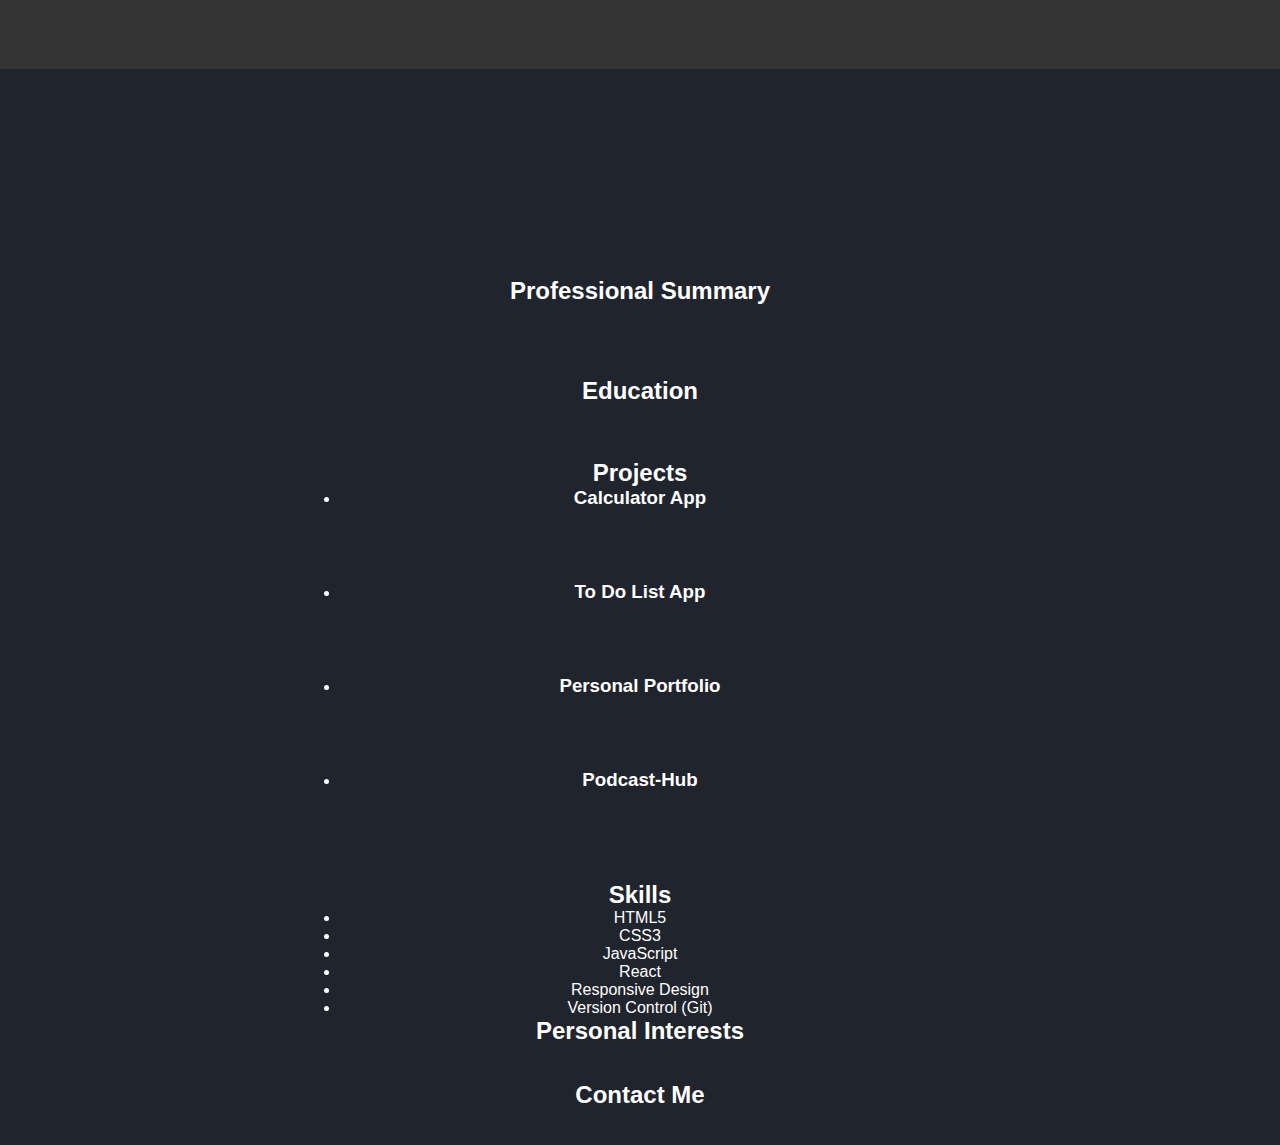
<file: pages/about.html>
<!DOCTYPE html>
<html lang="en">
<head>
    <meta charset="UTF-8">
    <meta name="viewport" content="width=device-width, initial-scale=1.0">
    <title>About Me</title>
    <link rel="stylesheet" href="styles.css">
</head>
<body class="about">
    
    <header class="header">    
        <a href="/pages/portfolio.html" class="logo">Portfolio.</a>
        <nav class="navbar">
            <a href="/index.html">Home</a>
            <a href="../pages/about.html" class="active">About</a>
            <a href="../pages/skills.html">Skills</a>
            <a href="../pages/portfolio.html">Portfolio</a>
            <a href="../pages/contact.html">Contact</a>
        </nav>
    </header>
    
    <section class="about">
        <div class="about-content">
            <h1>About Me</h1>
            <p>I've been freelancing for a year, creating websites for friends' businesses as well as challenging myself with various projects. I am currently furthering my education at Western Governors University, pursuing a Bachelor's degree in Software Engineering.</p>

            <h2>Professional Summary</h2>
            <p>I have worked with various clients and on diverse projects, from small business websites to complex applications. My focus is on creating user-friendly and visually appealing solutions. I am skilled in HTML, CSS, JavaScript, and React, and have a strong understanding of responsive design and front-end development.</p>

            <h2>Education</h2>
            <p>I am currently pursuing a Bachelor's degree in Software Engineering at Western Governors University. Additionally, I have completed several online courses and certifications in web development and design.</p>

            <h2>Projects</h2>
            <ul>
                <li>
                    <h3>Calculator App</h3>
                    <p> Developed a fully functional calculator app using HTML, CSS, and JavaScript. This project showcases my ability to create interactive web applications with clean design and precise functionality. The app performs basic arithmetic operations and features an intuitive, user-friendly interface.</p>
                </li>
                <li>
                    <h3>To Do List App</h3>
                    <p>Utilized HTML, CSS, and JavaScript to build a personal portfolio that highlights my web development skills. This side project was completed to demonstrate my abilities in front-end development, featuring responsive design, clean code, and user-friendly navigation.</p>
                </li>
                <li>
                    <h3>Personal Portfolio</h3>
                    <p>Designed and developed a custom portfolio using JavaScript, HTML, and CSS to creatively showcase my skills and projects. This platform reflects my passion for front-end development and allows me to express my creativity through clean design, interactive features, and responsive layouts.</p>
                </li>
                <li>
                    <h3>Podcast-Hub</h3>
                    <p>Developed a dynamic and responsive landing page using React to showcase various client projects. The page serves as a portfolio to demonstrate my skills in front-end development, offering an intuitive user experience and modern design. Features include seamless navigation, interactive elements, and a visually appealing layout to highlight the work I've presented to clients.</p>
                </li>
            </ul>

            <h2>Skills</h2>
            <ul>
                <li>HTML5</li>
                <li>CSS3</li>
                <li>JavaScript</li>
                <li>React</li>
                <li>Responsive Design</li>
                <li>Version Control (Git)</li>
            </ul>

            <h2>Personal Interests</h2>
            <p>Outside of work, I enjoy hiking, photography, and coding side projects. These activities help me stay creative and inspired in my professional work.</p>

            <h2>Contact Me</h2>
            <p>If you'd like to learn more about my work or discuss potential opportunities, please feel free to <a href="contact.html">contact me</a>.</p>
        </div>
    </section>
    
</body>
</html>
</file>
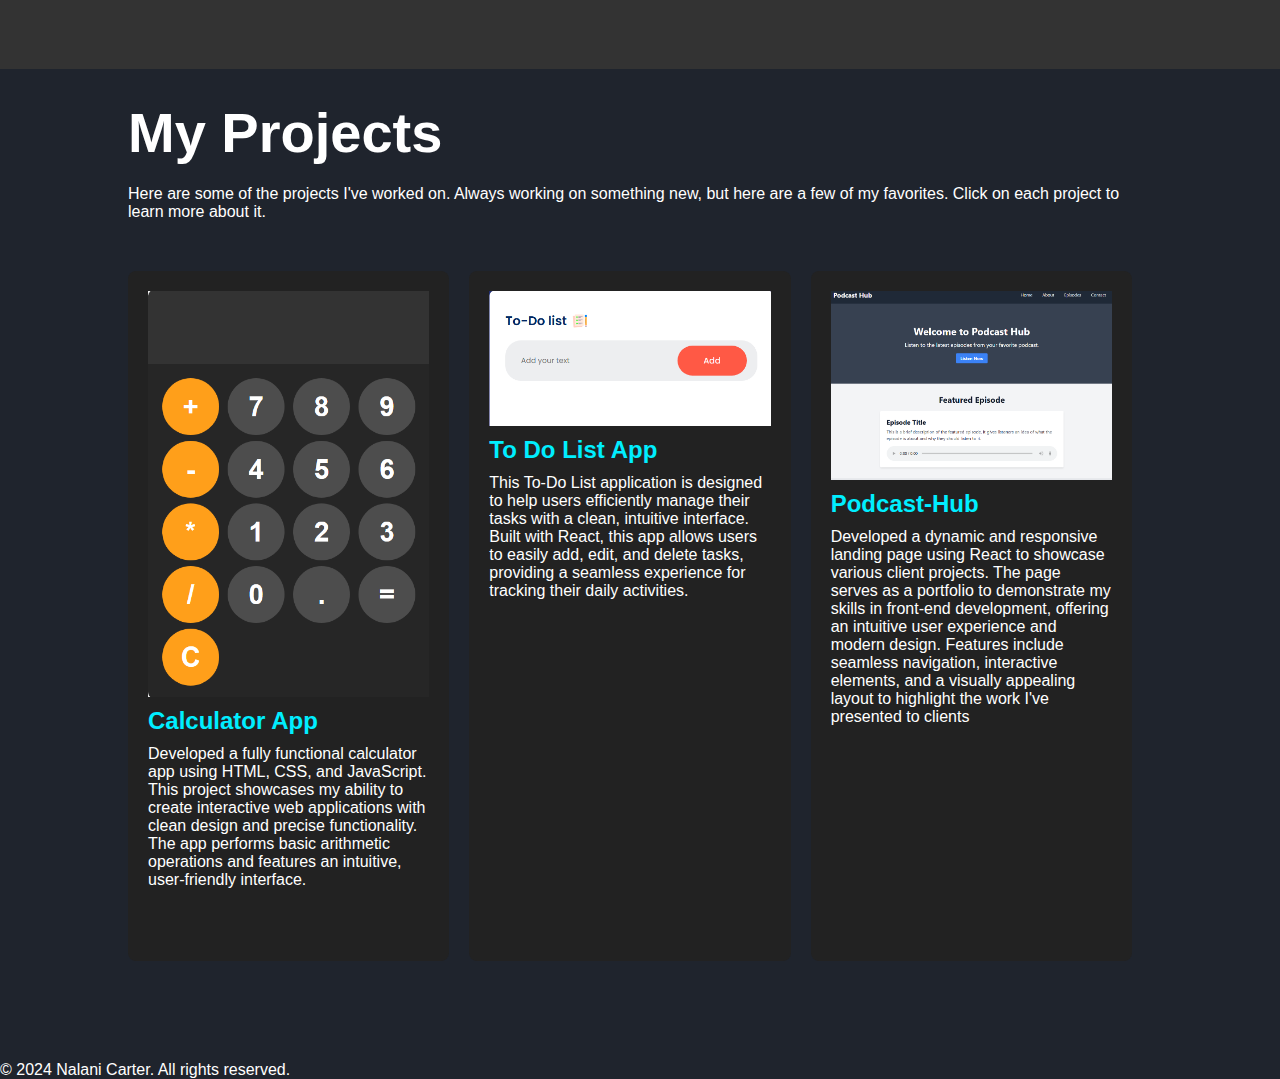
<file: pages/portfolio.html>
<!DOCTYPE html>
<html lang="en">
<head>
    <meta charset="UTF-8">
    <meta name="viewport" content="width=device-width, initial-scale=1.0">
    <title>Portfolio - Nalani Carter</title>
    <link rel="stylesheet" href="styles.css">
</head>
<body>
    <header class="header">    
        <a href="index.html" class="logo">Portfolio.</a>
        <nav class="navbar">
            <a href="../index.html" style="--i:1;" class="active" aria-label="Home">Home</a>
            <a href="../pages/about.html" style="--i:2;" aria-label="About">About</a>
            <a href="../pages/skills.html" style="--i:3;" aria-label="Skills">Skills</a>
            <a href="../pages/portfolio.html" style="--i:4;" aria-label="Portfolio">Portfolio</a>
            <a href="../pages/contact.html" style="--i:5;" aria-label="Contact">Contact</a>
        </nav>
    </header>
    
    <section class="portfolio">
        <div class="portfolio-content">
            <h1>My Projects</h1>
            <p>Here are some of the projects I've worked on. Always working on something new, but here are a few of my favorites. Click on each project to learn more about it.</p>
            
            <div class="projects">
                <div class="project">
                    <img src="calculator.png" alt="Project 1">
                    <h2>Calculator App</h2>
                    <p>Developed a fully functional calculator app using HTML, CSS, and JavaScript. This project showcases my ability to create interactive web applications with clean design and precise functionality. The app performs basic arithmetic operations and features an intuitive, user-friendly interface.</p>
                    <a href="https://nalanicarter.github.io/silver-space-pancake/" class="btn" target="_blank">View Project</a>
                </div>
                
                <div class="project">
                    <img src="todo.png" alt="Project 2">
                    <h2>To Do List App</h2>
                    <p>This To-Do List application is designed to help users efficiently manage their tasks with a clean, intuitive interface. Built with React, this app allows users to easily add, edit, and delete tasks, providing a seamless experience for tracking their daily activities.</p>
                    <a href="https://nalanicarter.github.io/todolist/" class="btn" target="_blank">View Project</a>
                </div>
                
                <div class="project">
                    <img src="podcast hub.png" alt="Project 3">
                    <h2>Podcast-Hub</h2>
                    <p>Developed a dynamic and responsive landing page using React to showcase various client projects. The page serves as a portfolio to demonstrate my skills in front-end development, offering an intuitive user experience and modern design. Features include seamless navigation, interactive elements, and a visually appealing layout to highlight the work I've presented to clients</p>
                    <a href="https://nalanicarter.github.io/Podcast-Hub/" class="btn" target="_blank">View Project</a>
                </div>
                
                <!-- Add more projects here -->
            </div>
        </div>
    </section>
    
    <footer>
        <p>&copy; 2024 Nalani Carter. All rights reserved.</p>
    </footer>
</body>
</html>
</file>
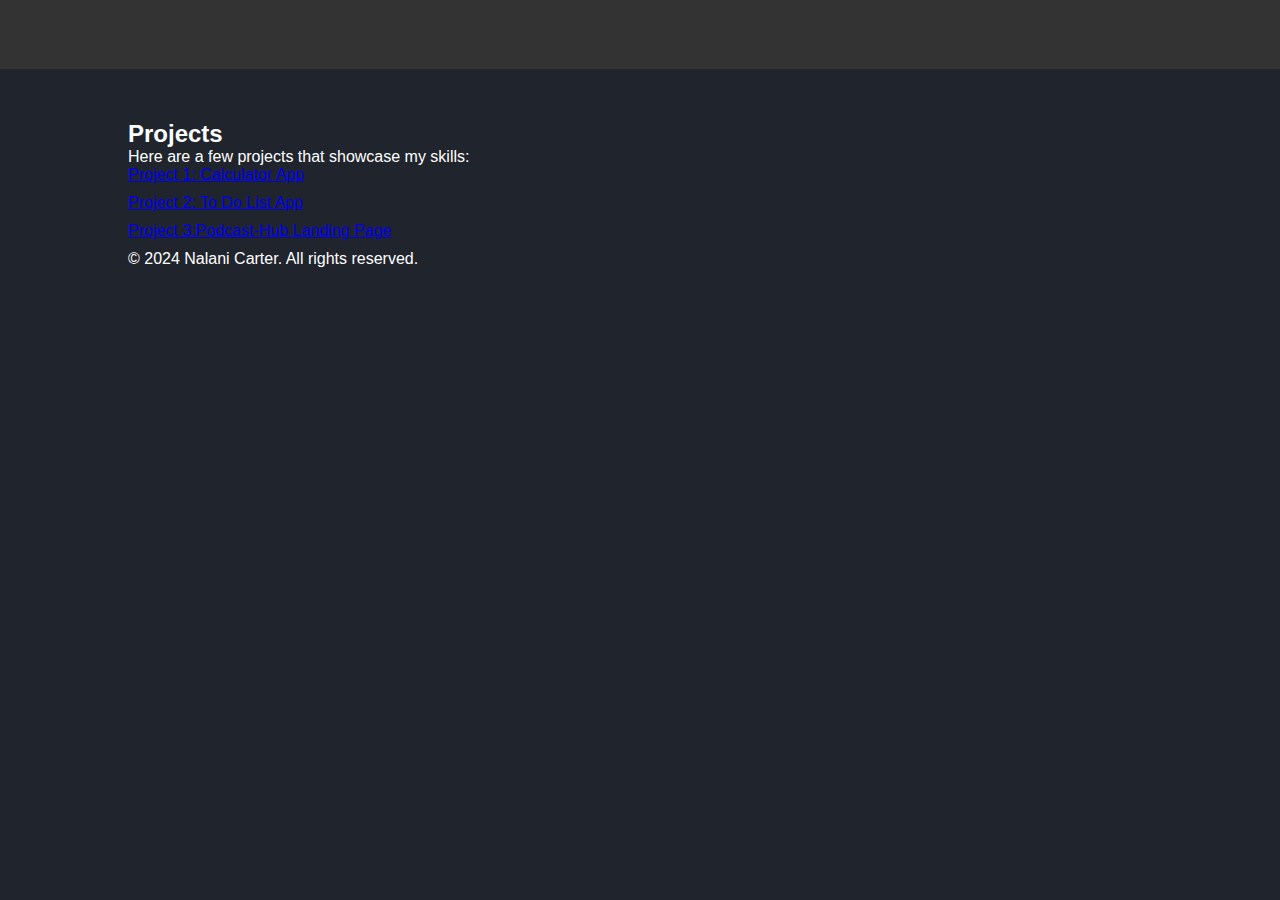
<file: pages/skills.html>
<!DOCTYPE html>
<html lang="en">
    <head>
        <meta charset="UTF-8">
        <meta name="viewport" content="width=device=width-width, initial-scale=1.0">
        <title>Skills</title>
        <link rel="stylesheet" href="styles.css">
    </head>
<body class="skills">
    

    <header class="header">    
        <a href="/pages/portfolio.html" class="logo"> Portfolio.</a>
        <nav class="navbar">
            <a href="../index.html" style="--i:1;" class="active">Home</a>
            <a href="../pages/about.html"style="--i:2;" >About</a>
            <a href="../pages/skills.html"style="--i:3;">Skills</a>
            <a href="../pages/portfolio.html"style="--i:4;">Portfolio</a>
            <a href="../pages/contact.html"style="--i:5;">Contact</a>
        </nav>

    </header>
    <section class="projects">
        <div class="projects-content">
            <h2>Projects</h2>
            <p>Here are a few projects that showcase my skills:</p>
            <ul>
                <li><a href="https://nalanicarter.github.io/silver-space-pancake/">Project 1: Calculator App</a></li>
                <li><a href="https://nalanicarter.github.io/todolist/">Project 2: To Do List App </a></li>
                <li><a href="https://nalanicarter.github.io/Podcast-Hub/">Project 3:Podcast-Hub Landing Page </a></li>
            </ul>
        </div>
    </section>

<footer>
    <p>&copy; 2024 Nalani Carter. All rights reserved.</p>
</footer>
</body>
</html>
</file>
<file: pages/styles.css>
* {
    margin: 0;
    padding: 0;
    box-sizing: border-box;
    font-family:'poppins', sans-serif ;
}

body{
    background: black;
    color: #fff;
}

.header {
    position: fixed;
    top: 0;
    left: 0;
    width: 100%;
    padding: 20px 10%;
    background: transparent;
    display: flex;
    justify-content: space-between;
    align-items: center;
    z-index: 100;
}

.logo {
    font-size: 25px;
    color: #fff;
    font-weight: 600;
    cursor: default;
    opacity: 0;
    animation: slideRight 1s ease forwards;
}

.navbar a {
    display: inline-block;
    font-size: 18px;
    color: #fff;
    text-decoration: none;
    font-weight: 500;
    margin-left: 35px;
    opacity: 0;
    animation: slideTop .5s ease forwards; 
    animation-delay: calc(.2s * var(--i)); 
}

.navbar a:hover,
.navbar a.active {
    color: #0ef;
}

.home {
    position: relative;
    width: 100%;
    height: 100vh;
    display: flex;
    justify-content: space-between;
    align-items:center;
    padding: 70px 10% 0;
}

.home-content{
    max-width: 600px;
}

.home-content h3 {
    font-size: 32px;
    font-weight: 700;
    animation: slideBottom 1s ease forwards;
    animation-delay: .7s;
}

.home-content h3:nth-of-type(2) {
    margin-bottom: 30px;
    animation: slideTop 1s ease forwards;
    animation-delay: .7s;
}

.home-content h3 span {
    color: #0ef;
}

.home-content h1 {
    font-size: 56px;
    font-weight: 700;
    margin: -3px 0;
    opacity: 0;
    animation: slideRight 1s ease forwards;
    animation-delay: 1s;
}

.home-content p {
    font-size: 16px;
    opacity: 0;
    animation: slideLeft 1s ease forwards;
    animation-delay: 1s;
}


.home-img img {
    max-width: 450px;
    margin-right: -20px;
    opacity: 0;
    animation: zoomIn 1s ease forwards, floatImage 4s ease-in-out infinite;
    animation-delay: 2s, 3s;
}

.social-media a {
    display: inline-flex;
    justify-content: center;
    align-items: center;
    width: 40px;
    height: 40px;
    background: transparent;
    border: 2px solid #0ef;
    border-radius: 50%;
    font-size: 20px;
    color: #0ef;
    text-decoration: none;
    margin: 30px 15px 30px 0;
    transition: .5s ease;
    opacity: 0;
    animation: slideLeft 1s ease forwards;
    animation-delay: calc(.2s * var(--i));
}

.social-media a:hover {
    background: #0ef;
    color: #1f242d;
    box-shadow: 0 0 20px #0ef;
}

.btn {
    display: inline-block;
    padding: 12px 28px;
    background: #0ef;
    border-radius: 40px;
    box-shadow: 0 0 10px #0ef;
    font-size: 16px;
    color: #1f242d;
    letter-spacing: 1px;
    text-decoration: none;
    font-weight: 600;
    opacity: 0;
    animation: slideTop 1s ease forwards;
    animation-delay: 2s;
}

/* KEYFRAMES ANIMATION */
@keyframes slideRight {
    0% {
        transform: translateX(-100px);
        opacity: 0;
    }
    100% {
        transform: translateX(0);
        opacity: 1;
    }
}

@keyframes slideLeft {
    0% {
        transform: translateX(100px);
        opacity: 0;
    }
    100% {
        transform: translateX(0);
        opacity: 1;
    }
}

@keyframes slideTop {
    0% {
        transform: translateY(100px);
        opacity: 0;
    }
    100% {
        transform: translateY(0);
        opacity: 1;
    }
}

@keyframes slideBottom {
    0% {
        transform: translateY(-100px);
        opacity: 0;
    }
    100% {
        transform: translateY(0);
        opacity: 1;
    }
}

@keyframes zoomIn {
    0% {
        transform: scale(0);
        opacity: 0;
    }
    100% {
        transform: scale(1);
        opacity: 1;
    }
}

@keyframes floatImage {
    0%{
        transform: translateY(0);
    }
    50%{
        transform: translateY(-24px);
    }
    100%{
        transform: translateY(0);
    }
}

/* Basic styling for the contact form */
#contact {
    max-width: 600px;
    margin:auto;
    padding: 20px;
    background-color: #000000;
    border-radius: 8px;
    box-shadow: 0 0 10px rgba(0, 0, 0, 0.1);
}

form {
    display: flex;
    flex-direction: column;
}

label {
    margin-top: 50px;
    font-weight: bold;
}

input, textarea {
    padding: 10px;
    margin-top: 5px;
    border: 1px solid #000000;
    border-radius: 4px;
}

button {
    margin-top: 20px;
    padding: 10px 15px;
    border: none;
    border-radius: 4px;
    background-color: #0ef;
    color: white;
    cursor: pointer;
}

button:hover {
    background-color: #0ef;
}
/* About Section */
.about {
    position: relative;
    width: 100%;
    min-height: 100vh;
    display: flex;
    justify-content: center; 
    align-items: center; 
    padding: 70px 10% 0;
    text-align: center; 
}

.about-content {
    max-width: 600px; 
}


.about-content h1 {
    font-size: 56px;
    font-weight: 700;
    margin: 0;
    opacity: 0;
    animation: slideRight 1s ease forwards;
    animation-delay: 1s;
}

.about-content p {
    font-size: 16px;
    opacity: 0;
    animation: slideLeft 1s ease forwards;
    animation-delay: 1s;
}

.skills {
    padding: 70px 10%;
    background: #1f242d; /* Background color */
}

.skills-content {
    max-width: 800px;
    margin: auto;
}

.skills-content h1 {
    font-size: 56px;
    color: #fff;
}

.skill-set {
    margin-top: 40px;
}

.skill {
    margin-bottom: 20px;
}

.progress-bar {
    background: #333;
    border-radius: 20px;
    overflow: hidden;
}

.progress {
    height: 8px;
    background: #0ef;
    width: 0; /* Adjust with inline styles for each skill */
    border-radius: 20px;
}

.specializations, .projects {
    margin-top: 50px;
}

.specializations-content ul, .projects-content ul {
    list-style: none;
    padding: 0;
}

.specializations-content li, .projects-content li {
    margin-bottom: 10px;
}
body {
    background: #1f242d;
    color: #fff;
    font-family: 'Poppins', sans-serif;
    margin: 0;
    padding: 0;
}

.header {
    position: fixed;
    top: 0;
    left: 0;
    width: 100%;
    padding: 20px 10%;
    background: #333;
    display: flex;
    justify-content: space-between;
    align-items: center;
    z-index: 100;
}

.logo {
    font-size: 25px;
    color: #fff;
    font-weight: 600;
    text-decoration: none;
}

.navbar a {
    color: #fff;
    text-decoration: none;
    font-size: 18px;
    margin-left: 35px;
    font-weight: 500;
}

.navbar a.active {
    color: #0ef;
}

.portfolio {
    padding: 100px 10%;
    background: #1f242d;
}

.portfolio-content {
    max-width: 1200px;
    margin: auto;
}

.portfolio-content h1 {
    font-size: 56px;
    margin-bottom: 20px;
}

.portfolio-content p {
    font-size: 16px;
    margin-bottom: 40px;
}

.projects {
    display: flex;
    flex-wrap: wrap;
    gap: 20px;
}

.project {
    background: #222;
    border-radius: 8px;
    overflow: hidden;
    width: calc(33.333% - 20px);
    padding: 20px;
}

.project img {
    width: 100%;
    height: auto;
    display: block;
}

.project h2 {
    font-size: 24px;
    margin-top: 10px;
    color: #0ef;
}

.project p {
    font-size: 16px;
    margin: 10px 0;
}

.btn {
    display: inline-block;
    padding: 12px 28px;
    background: #0ef;
    border-radius: 40px;
    box-shadow: 0 0 10px #0ef;
    font-size: 16px;
    color: #1f242d;
    letter-spacing: 1px;
    text-decoration: none;
    font-weight: 600;
    transition: background 0.3s, color 0.3s;
}

.btn:hover {
    background: #0c1e2b;
    color: #fff;
}
</file>
